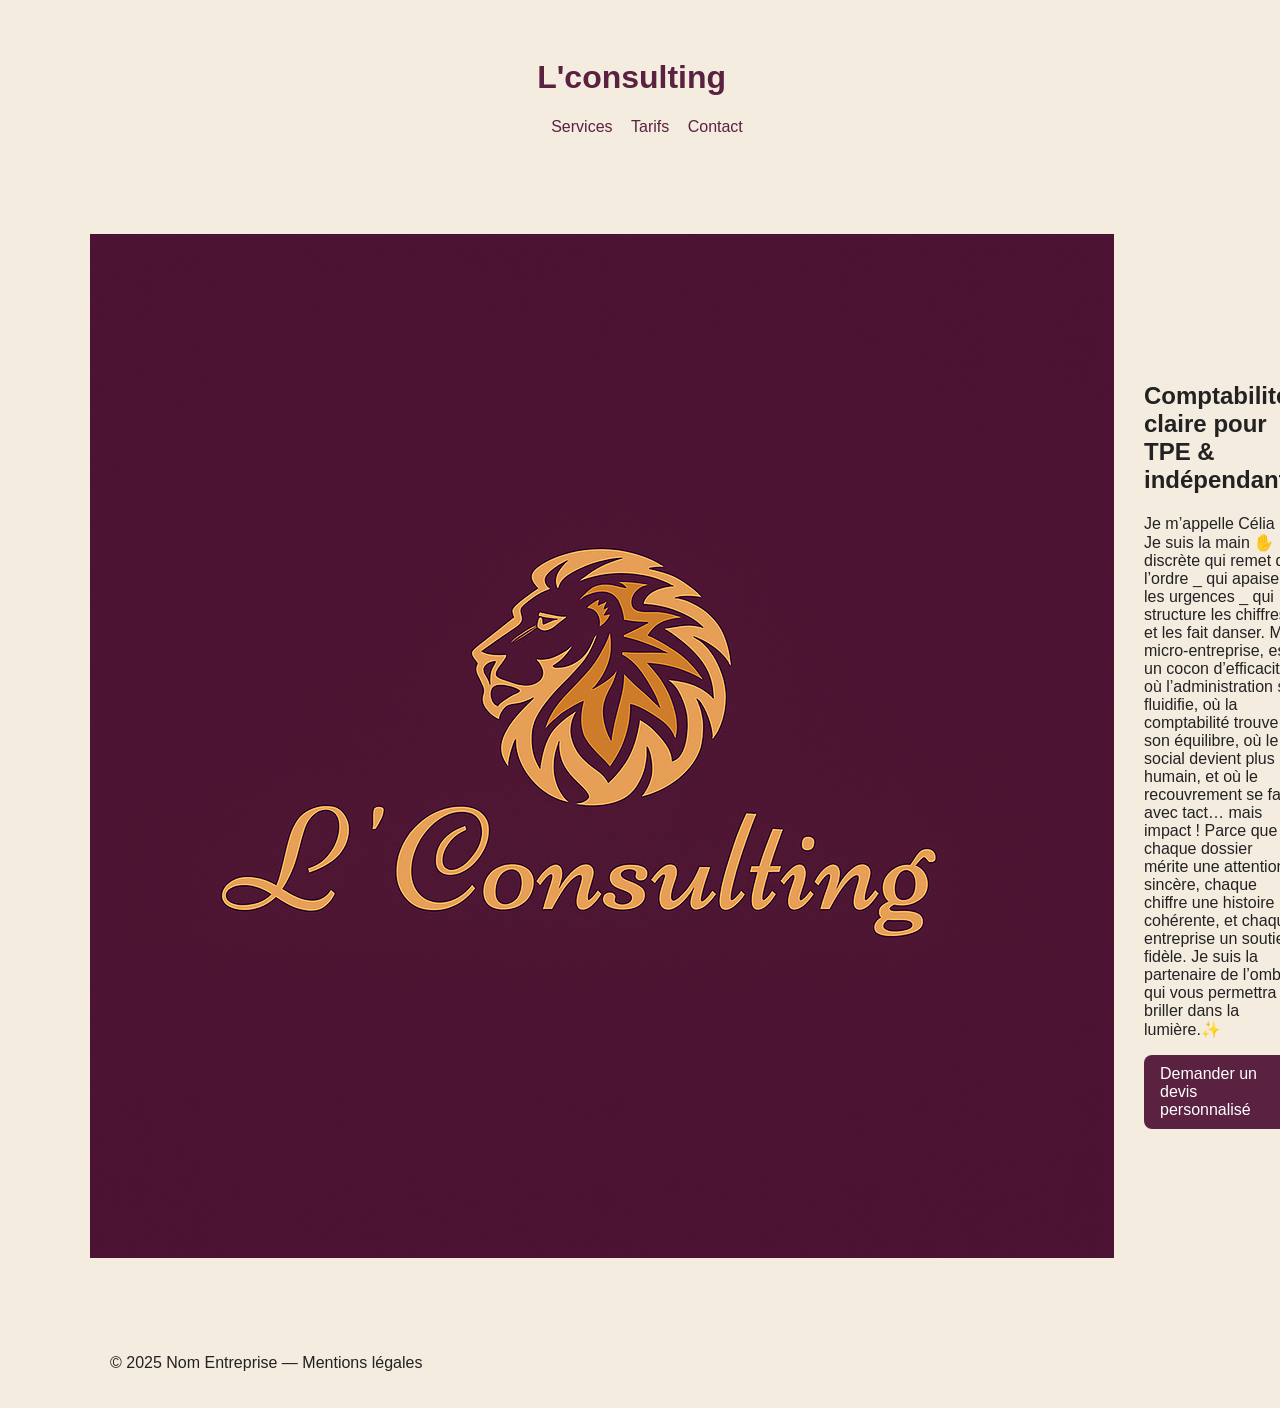
<file: index.html>
<!DOCTYPE html>
<html lang="fr">
    <head>
        <meta charset="utf-8"/>
        <meta name="viewport" content="width=device-width,initial-scale=1"/>
        <title> L'consulting</title>
        <link rel="stylesheet" href="assets/css/style.css">
    </head>
    <body>
        <header class="site-header">
            <div class="container">
                <h1 class="brand"> L'consulting </h1>
                <nav aria-label="Navigation principale">
                    <a href="#services">Services</a>
                    <a href="#tarifs">Tarifs</a>
                    <a href="#contact">Contact</a>
                </nav>
            </div>
        </header>
        <main>
            <section id="hero" class="hero container">
                <img src="assets/img/logo lconsulting.png" alt="Logo lconsulting" class="logo">
                <div>
                    <h2>Comptabilité claire pour TPE & indépendants</h2>
                    <p> Je m’appelle Célia ✨️
                        Je suis la main ✋️discrète qui remet de l’ordre _ qui apaise les urgences _ qui structure les chiffres et les fait danser.
                        Ma micro-entreprise, est un cocon d’efficacité, où l’administration se fluidifie, où la comptabilité trouve son équilibre, où le social devient plus humain, et où le recouvrement se fait avec tact… mais impact !
                        Parce que chaque dossier mérite une attention sincère, chaque chiffre une histoire cohérente, et chaque entreprise un soutien fidèle.
                        Je suis la partenaire de l’ombre qui vous permettra de briller dans la lumière.✨
                    </p>
                    <a class="btn" href="#contact">Demander un devis personnalisé</a>
                </div>
            </section>
        </main>
        <footer class="site-footer container">
            <p>© 2025 Nom Entreprise — Mentions légales</p>
        </footer>
        <script src="assets/js/script.js"></script>
    </body>
</html>
</file>
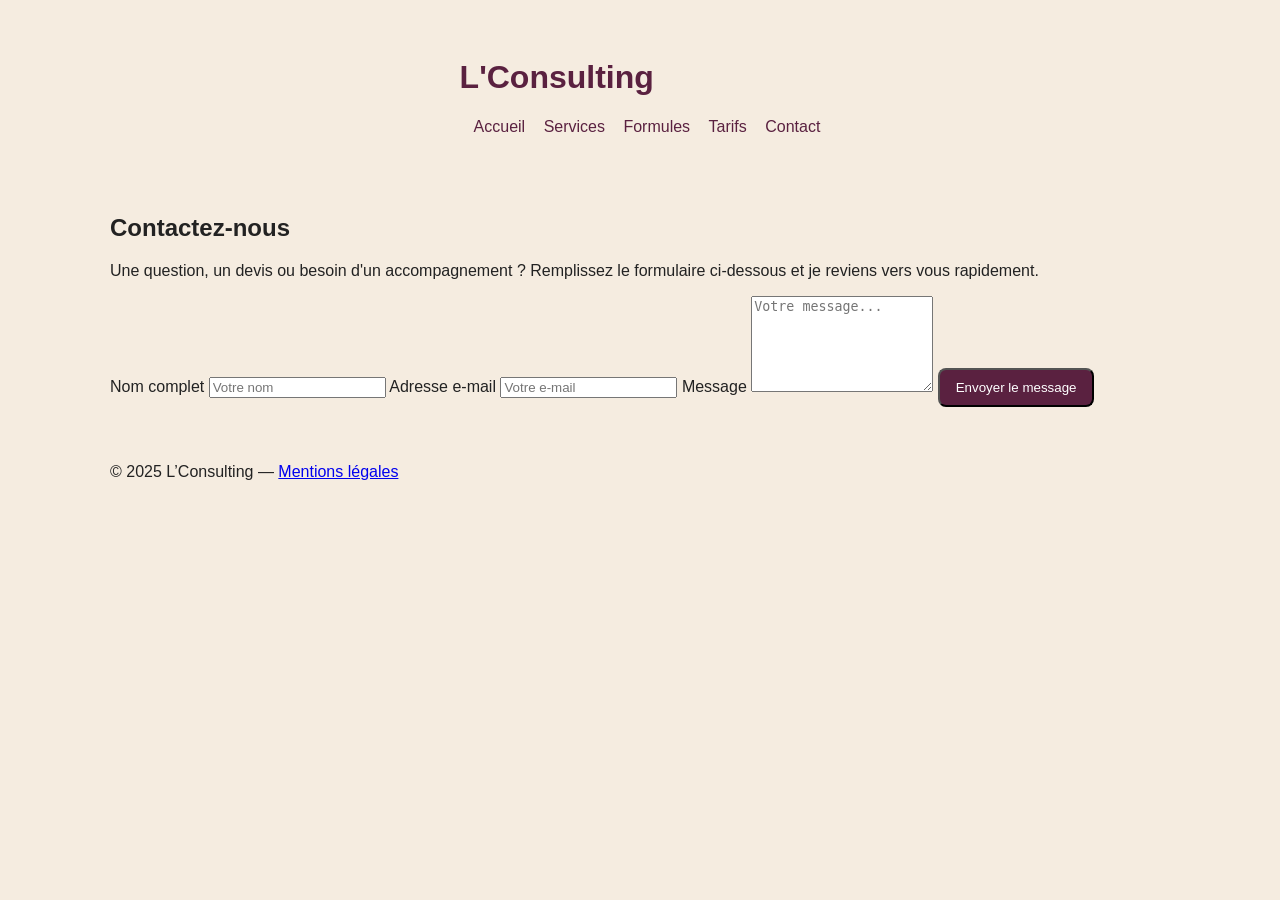
<file: pages/contact.html>
<!DOCTYPE html>
<html lang="fr">
<head>
    <meta charset="utf-8" />
    <meta name="viewport" content="width=device-width, initial-scale=1" />
    <title>Contact — L'Consulting</title>
    <link rel="stylesheet" href="../assets/css/style.css" />
</head>

<body>

    <!-- HEADER -->
    <header class="site-header">
        <div class="container">
            <h1 class="brand">L'Consulting</h1>
            <nav aria-label="Navigation principale">
                <a href="../index.html">Accueil</a>
                <a href="services.html">Services</a>
                <a href="formules.html">Formules</a>
                <a href="tarifs.html">Tarifs</a>
                <a href="contact.html" class="active">Contact</a>
            </nav>
        </div>
    </header>

    <!-- MAIN -->
    <main class="container">
        <section id="contact">
            <h2>Contactez-nous</h2>
            <p>
                Une question, un devis ou besoin d'un accompagnement ?  
                Remplissez le formulaire ci-dessous et je reviens vers vous rapidement.
            </p>

            <form class="contact-form">
                <label for="name">Nom complet</label>
                <input type="text" id="name" placeholder="Votre nom" required>

                <label for="email">Adresse e-mail</label>
                <input type="email" id="email" placeholder="Votre e-mail" required>

                <label for="message">Message</label>
                <textarea id="message" rows="6" placeholder="Votre message..." required></textarea>

                <button type="submit" class="btn">Envoyer le message</button>
            </form>
        </section>
    </main>

    <footer class="site-footer container">
        <p>© 2025 L’Consulting — 
            <a href="pages/mentions-legales.html" class="footer-link">Mentions légales</a>
        </p>
    </footer>

    <script src="../assets/js/script.js"></script>
</body>
</html>
</file>
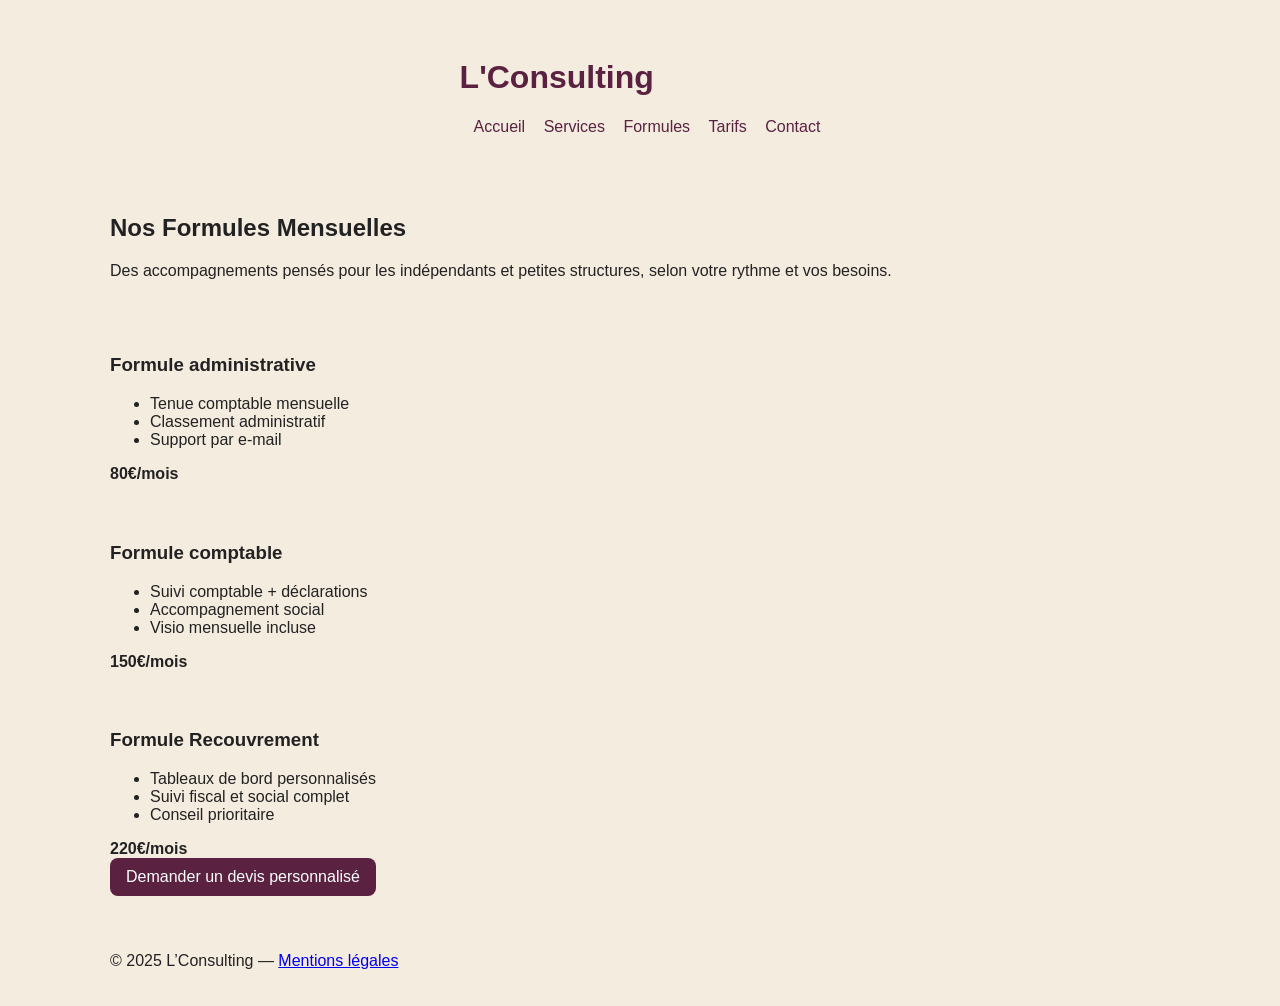
<file: pages/formules.html>
<!DOCTYPE html>
<html lang="fr">
  <head>
    <meta charset="utf-8" />
    <meta name="viewport" content="width=device-width, initial-scale=1" />
    <title>Formules — L'Consulting</title>
    <link rel="stylesheet" href="../assets/css/style.css" />
  </head>

  <body>
    <!-- HEADER -->
    <header class="site-header">
      <div class="container">
        <h1 class="brand">L'Consulting</h1>
        <nav aria-label="Navigation principale">
          <a href="../index.html">Accueil</a>
          <a href="services.html">Services</a>
          <a href="formules.html">Formules</a>
          <a href="tarifs.html">Tarifs</a>
          <a href="contact.html">Contact</a>
        </nav>
      </div>
    </header>

    <!-- MAIN -->
    <main class="container">
      <section id="formules">
        <h2>Nos Formules Mensuelles</h2>
        <p>
          Des accompagnements pensés pour les indépendants et petites structures,
          selon votre rythme et vos besoins.
        </p>

        <div class="formules-grid">
          <div class="formule-card">
            <section id="administrative" class="container"></section>
                <h3>Formule administrative</h3>
                <ul>
                <li>Tenue comptable mensuelle</li>
                <li>Classement administratif</li>
                <li>Support par e-mail</li>
                </ul>
                <strong>80€/mois</strong>
          </div>

          <div class="formule-card">
            <section id="comptables" class="container"></section>
                <h3>Formule comptable</h3>
                <ul>
                <li>Suivi comptable + déclarations</li>
                <li>Accompagnement social</li>
                <li>Visio mensuelle incluse</li>
                </ul>
                <strong>150€/mois</strong>
          </div>

          <div class="formule-card">
            <section id="recouvrement" class="container"></section>
                <h3>Formule Recouvrement</h3>
                <ul>
                <li>Tableaux de bord personnalisés</li>
                <li>Suivi fiscal et social complet</li>
                <li>Conseil prioritaire</li>
                </ul>
                <strong>220€/mois</strong>
          </div>
        </div>

        <a href="contact.html" class="btn">Demander un devis personnalisé</a>
      </section>
    </main>

    <footer class="site-footer container">
        <p>© 2025 L’Consulting — 
            <a href="pages/mentions-legales.html" class="footer-link">Mentions légales</a>
        </p>
    </footer>

    <script src="../assets/js/script.js"></script>
  </body>
</html>
</file>
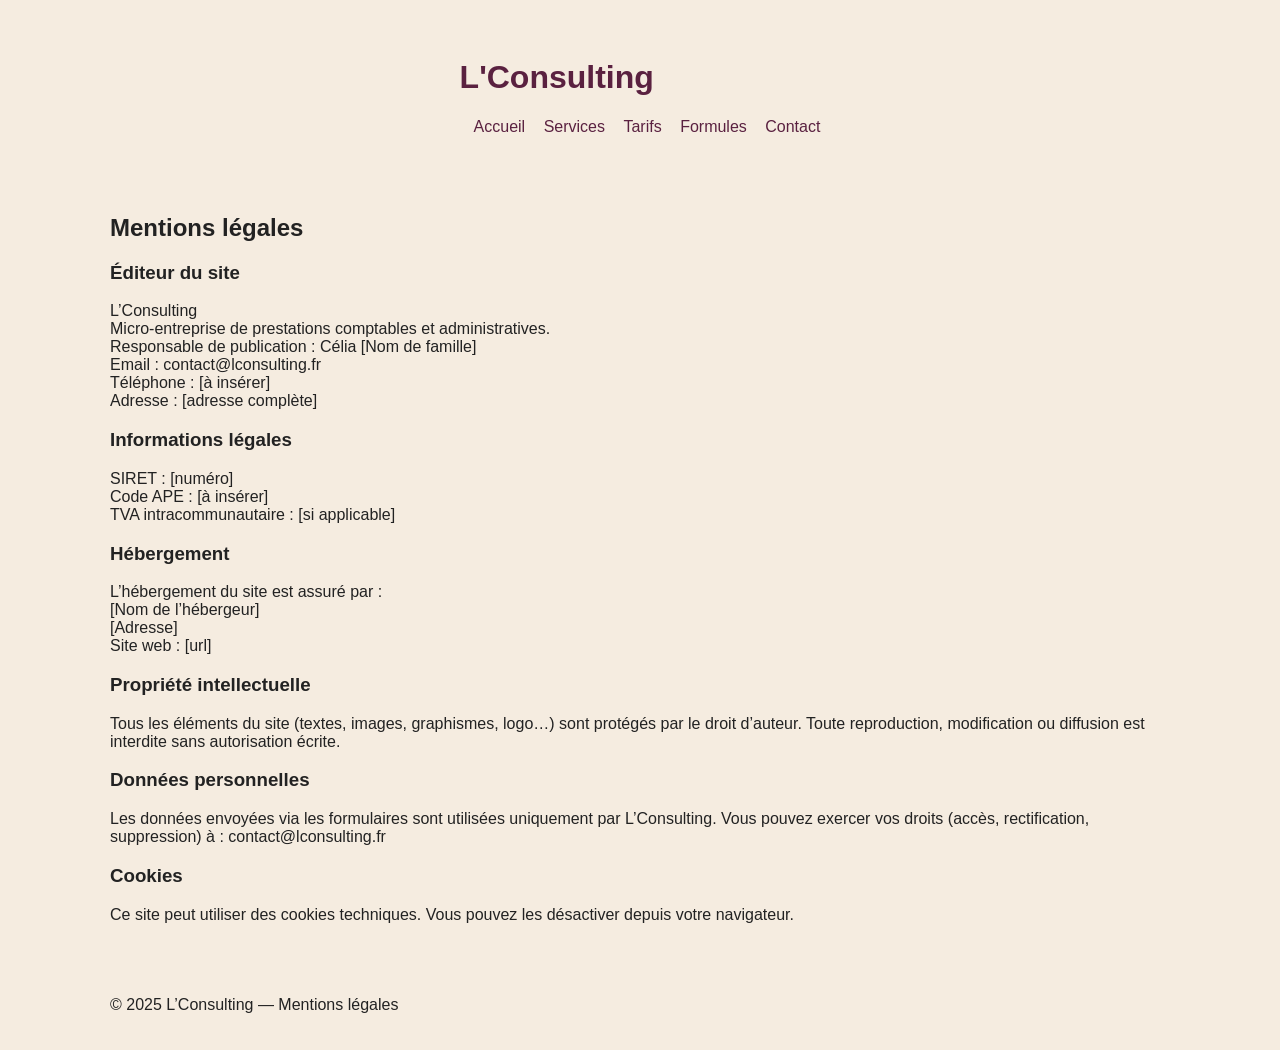
<file: pages/mentions-legales.html>
<!DOCTYPE html>
<html lang="fr">
  <head>
    <meta charset="utf-8" />
    <meta name="viewport" content="width=device-width, initial-scale=1" />
    <title>Nos Services — L'Consulting</title>
    <link rel="stylesheet" href="../assets/css/style.css" />
  </head>

  <body>
    <!-- HEADER -->
    <header class="site-header">
      <div class="container">
        <h1 class="brand">L'Consulting</h1>
        <nav aria-label="Navigation principale">
          <a href="../index.html">Accueil</a>
          <a href="services.html">Services</a>
          <a href="tarifs.html">Tarifs</a>
          <a href="formules.html">Formules</a>
          <a href="contact.html">Contact</a>
        </nav>
      </div>
    </header>

        <main class="container legal-container">
            <h2>Mentions légales</h2>

            <h3>Éditeur du site</h3>
            <p>
                L’Consulting<br>
                Micro-entreprise de prestations comptables et administratives.<br>
                Responsable de publication : Célia [Nom de famille]<br>
                Email : contact@lconsulting.fr<br>
                Téléphone : [à insérer]<br>
                Adresse : [adresse complète]
            </p>

            <h3>Informations légales</h3>
            <p>
                SIRET : [numéro]<br>
                Code APE : [à insérer]<br>
                TVA intracommunautaire : [si applicable]
            </p>

            <h3>Hébergement</h3>
            <p>
                L’hébergement du site est assuré par :<br>
                [Nom de l’hébergeur]<br>
                [Adresse]<br>
                Site web : [url]
            </p>

            <h3>Propriété intellectuelle</h3>
            <p>
                Tous les éléments du site (textes, images, graphismes, logo…) sont protégés par le droit d’auteur.
                Toute reproduction, modification ou diffusion est interdite sans autorisation écrite.
            </p>

            <h3>Données personnelles</h3>
            <p>
                Les données envoyées via les formulaires sont utilisées uniquement par L’Consulting.  
                Vous pouvez exercer vos droits (accès, rectification, suppression) à : contact@lconsulting.fr
            </p>

            <h3>Cookies</h3>
            <p>
                Ce site peut utiliser des cookies techniques. Vous pouvez les désactiver depuis votre navigateur.
            </p>
        </main>

        <footer class="site-footer container">
            <p>© 2025 L’Consulting — Mentions légales</p>
        </footer>

        <script src="../assets/js/script.js"></script>
    </body>
</html>
</file>
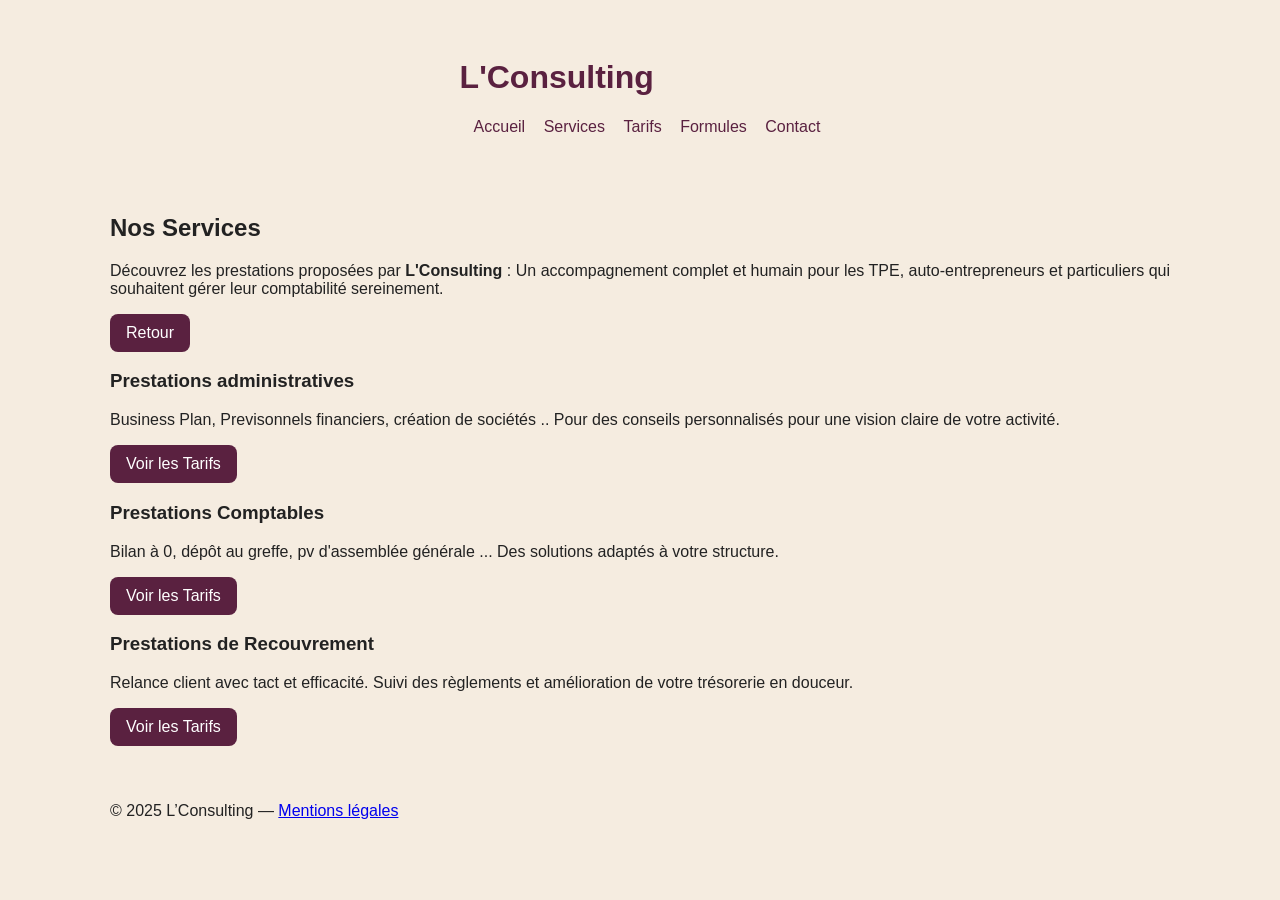
<file: pages/services.html>
<!DOCTYPE html>
<html lang="fr">
  <head>
    <meta charset="utf-8" />
    <meta name="viewport" content="width=device-width, initial-scale=1" />
    <title>Nos Services — L'Consulting</title>
    <link rel="stylesheet" href="../assets/css/style.css" />
  </head>

  <body>
    <!-- HEADER -->
    <header class="site-header">
      <div class="container">
        <h1 class="brand">L'Consulting</h1>
        <nav aria-label="Navigation principale">
          <a href="../index.html">Accueil</a>
          <a href="services.html">Services</a>
          <a href="tarifs.html">Tarifs</a>
          <a href="formules.html">Formules</a>
          <a href="contact.html">Contact</a>
        </nav>
      </div>
    </header>

    <!-- MAIN -->
    <main class="container">
      <section id="services">
        <h2>Nos Services</h2>
        <p>
          Découvrez les prestations proposées par <strong>L'Consulting</strong> :

          Un accompagnement complet et humain pour les TPE, auto-entrepreneurs et particuliers
          qui souhaitent gérer leur comptabilité sereinement.
        </p>
        <a href="index.html" class="btn">Retour</a>

        <div class="services-grid">
          <div class="service-card">
            <h3>Prestations administratives </h3>
            <p>
              Business Plan, Previsonnels financiers, création de sociétés ..
              Pour des conseils personnalisés pour une vision claire de votre activité.
            </p>
            <a href="tarifs-administratif.html" class="btn">Voir les Tarifs</a>
          </div>

          <div class="service-card">
            <h3>Prestations Comptables</h3>
            <p>
              Bilan à 0, dépôt au greffe, pv d'assemblée générale ...
              Des solutions adaptés à votre structure.
            </p>
            <a href="tarifs-comptables.html" class="btn">Voir les Tarifs</a>
          </div>

          <div class="service-card">
            <h3>Prestations de Recouvrement </h3>
            <p>
              Relance client avec tact et efficacité. Suivi des règlements et
              amélioration de votre trésorerie en douceur.
            </p>
            <a href="tarifs-recouvrement.html" class="btn">Voir les Tarifs</a>
          </div>
        </div>
      </section>
    </main>

        <footer class="site-footer container">
            <p>© 2025 L’Consulting — 
                <a href="pages/mentions-legales.html" class="footer-link">Mentions légales</a>
            </p>
        </footer>
    <script src="../assets/js/script.js"></script>
  </body>
</html>
</file>
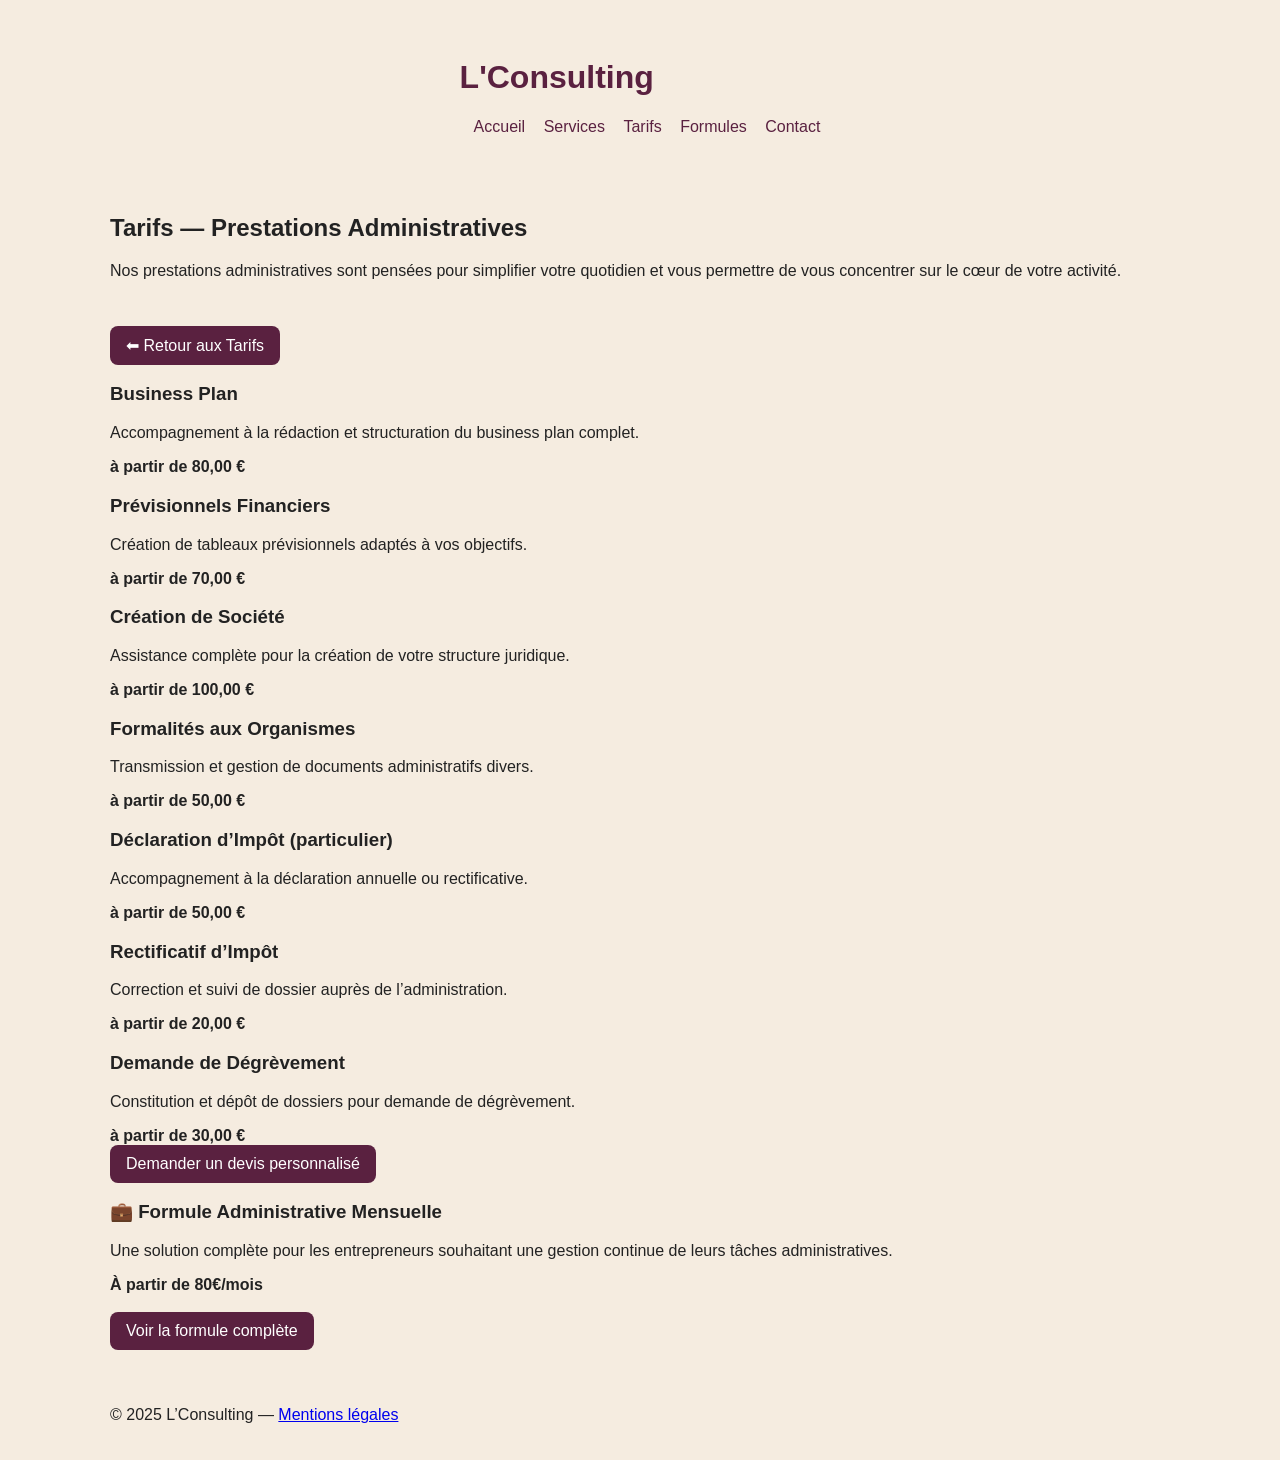
<file: pages/tarifs-administratif.html>
<!DOCTYPE html>
<html lang="fr">
  <head>
    <meta charset="utf-8" />
    <meta name="viewport" content="width=device-width, initial-scale=1" />
    <title>Tarifs — Prestations Administratives | L'Consulting</title>
    <link rel="stylesheet" href="../assets/css/style.css" />
  </head>

  <body>
    <!-- HEADER -->
    <header class="site-header">
      <div class="container">
        <h1 class="brand">L'Consulting</h1>
        <nav aria-label="Navigation principale">
          <a href="../index.html">Accueil</a>
          <a href="services.html">Services</a>
          <a href="tarifs.html" class="active">Tarifs</a>
          <a href="formules.html">Formules</a>
          <a href="contact.html">Contact</a>
        </nav>
      </div>
    </header>

    <!-- MAIN -->
    <main class="container">
      <section id="tarifs-administratif">
        <h2>Tarifs — Prestations Administratives</h2>
        <p>
          Nos prestations administratives sont pensées pour simplifier votre quotidien et vous
          permettre de vous concentrer sur le cœur de votre activité.
        </p>
        <a href="tarifs.html" class="btn" style="margin-top: 30px;">⬅ Retour aux Tarifs</a>
        <div class="tarifs-grid">
          <div class="tarif-card">
            <h3>Business Plan</h3>
            <p>Accompagnement à la rédaction et structuration du business plan complet.</p>
            <strong> à partir de 80,00 €</strong>
          </div>

          <div class="tarif-card">
            <h3>Prévisionnels Financiers</h3>
            <p>Création de tableaux prévisionnels adaptés à vos objectifs.</p>
            <strong>à partir de 70,00 €</strong>
          </div>

          <div class="tarif-card">
            <h3>Création de Société</h3>
            <p>Assistance complète pour la création de votre structure juridique.</p>
            <strong>à partir de 100,00 €</strong>
          </div>

          <div class="tarif-card">
            <h3>Formalités aux Organismes</h3>
            <p>Transmission et gestion de documents administratifs divers.</p>
            <strong>à partir de 50,00 €</strong>
          </div>

          <div class="tarif-card">
            <h3>Déclaration d’Impôt (particulier)</h3>
            <p>Accompagnement à la déclaration annuelle ou rectificative.</p>
            <strong>à partir de 50,00 €</strong>
          </div>

          <div class="tarif-card">
            <h3>Rectificatif d’Impôt</h3>
            <p>Correction et suivi de dossier auprès de l’administration.</p>
            <strong> à partir de 20,00 €</strong>
          </div>

          <div class="tarif-card">
            <h3>Demande de Dégrèvement</h3>
            <p>Constitution et dépôt de dossiers pour demande de dégrèvement.</p>
            <strong> à partir de 30,00 €</strong>
          </div>
        </div>
        
        <a href="contact.html" class="btn">Demander un devis personnalisé</a>
        <div class="tarif-forfait"> 
          <h3>💼 Formule Administrative Mensuelle</h3>
          <p>
            Une solution complète pour les entrepreneurs souhaitant une gestion continue de leurs tâches administratives.
          </p>
          <strong>À partir de 80€/mois</strong>
          <br><br>
          <a href="formules.html#administrative" class="btn">Voir la formule complète</a>
        </div>
      </section>
    </main>

    <footer class="site-footer container">
        <p>© 2025 L’Consulting — 
            <a href="pages/mentions-legales.html" class="footer-link">Mentions légales</a>
        </p>
    </footer>
    
    <script src="../assets/js/script.js"></script>
  </body>
</html>
</file>
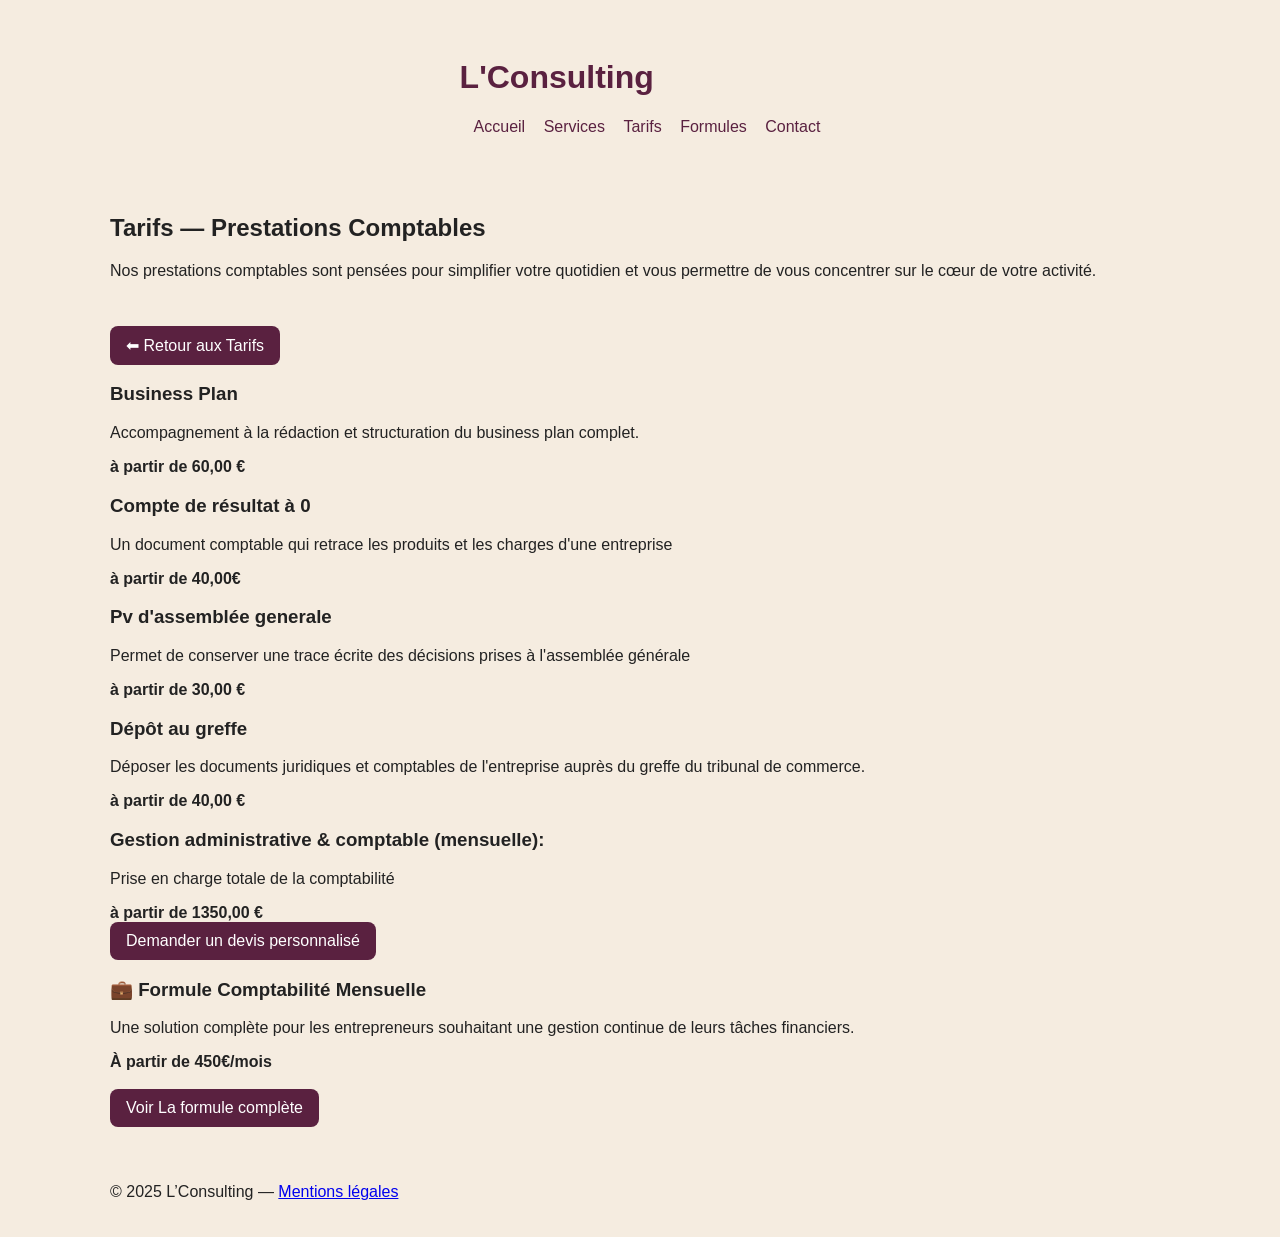
<file: pages/tarifs-comptables.html>
<!DOCTYPE html>
<html lang="fr">
  <head>
    <meta charset="utf-8" />
    <meta name="viewport" content="width=device-width, initial-scale=1" />
    <title>Tarifs — Prestations Comptables | L'Consulting</title>
    <link rel="stylesheet" href="../assets/css/style.css" />
  </head>

  <body>
    <!-- HEADER -->
    <header class="site-header">
      <div class="container">
        <h1 class="brand">L'Consulting</h1>
        <nav aria-label="Navigation principale">
          <a href="../index.html">Accueil</a>
          <a href="services.html">Services</a>
          <a href="tarifs.html" class="active">Tarifs</a>
          <a href="formules.html">Formules</a>
          <a href="contact.html">Contact</a>
        </nav>
      </div>
    </header>

    <!-- MAIN -->
    <main class="container">
      <section id="tarifs-comptables">
        <h2>Tarifs — Prestations Comptables</h2>
        <p>
          Nos prestations comptables sont pensées pour simplifier votre quotidien et vous
          permettre de vous concentrer sur le cœur de votre activité.
        </p>
        <a href="tarifs.html" class="btn" style="margin-top: 30px;">⬅ Retour aux Tarifs</a>

        <div class="tarifs-grid">
          <div class="tarif-card">
            <h3>Business Plan</h3>
            <p>Accompagnement à la rédaction et structuration du business plan complet.</p>
            <strong>à partir de 60,00 €</strong>
          </div>

          <div class="tarif-card">
            <h3>Compte de résultat à 0</h3>
            <p>Un document comptable qui retrace les produits et les charges d'une entreprise</p>
            <strong>à partir de 40,00€ </strong>
          </div>

          <div class="tarif-card">
            <h3>Pv d'assemblée generale</h3>
            <p>Permet de conserver une trace écrite des décisions prises à l'assemblée générale</p>
            <strong> à partir de 30,00 €</strong>
          </div>

          <div class="tarif-card">
            <h3>Dépôt au greffe</h3>
            <p>Déposer les documents juridiques et comptables de l'entreprise auprès du greffe du tribunal de commerce.</p>
            <strong>à partir de 40,00 €</strong>
          </div>

          <div class="tarif-card">
            <h3>Gestion administrative & comptable (mensuelle): </h3>
            <p> Prise en charge totale de la comptabilité</p>
            <strong> à partir de 1350,00 €</strong>
          </div>
        </div>
        <a href="contact.html" class="btn">Demander un devis personnalisé</a>
        <div class="tarif-forfait">
          <h3>💼 Formule Comptabilité Mensuelle</h3>
          <p>
            Une solution complète pour les entrepreneurs souhaitant une gestion continue de leurs tâches financiers.
          </p>
          <strong>À partir de 450€/mois</strong>
          <br><br>
          <a href="formules.html#comptables" class="btn">Voir La formule complète</a>
        </div>
      </section>
    </main>

    <footer class="site-footer container">
        <p>© 2025 L’Consulting — 
            <a href="pages/mentions-legales.html" class="footer-link">Mentions légales</a>
        </p>
    </footer>

    <script src="../assets/js/script.js"></script>
  </body>
</html>
</file>
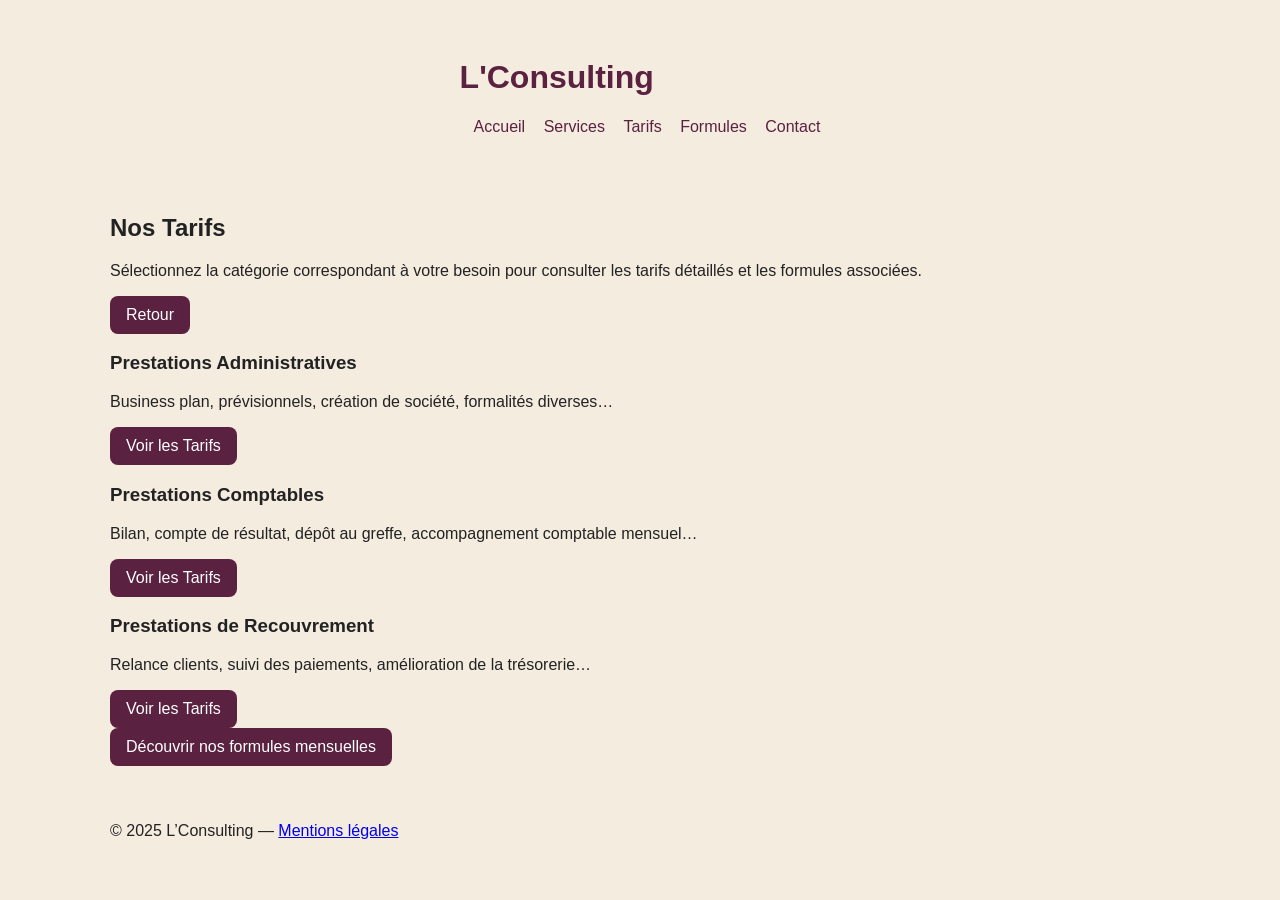
<file: pages/tarifs.html>
<!DOCTYPE html>
<html lang="fr">
  <head>
    <meta charset="utf-8" />
    <meta name="viewport" content="width=device-width, initial-scale=1" />
    <title>Tarifs — L'Consulting</title>
    <link rel="stylesheet" href="../assets/css/style.css" />
  </head>

  <body>
    <!-- HEADER -->
    <header class="site-header">
      <div class="container">
        <h1 class="brand">L'Consulting</h1>
        <nav aria-label="Navigation principale">
          <a href="../index.html">Accueil</a>
          <a href="services.html">Services</a>
          <a href="tarifs.html">Tarifs</a>
          <a href="formules.html">Formules</a>
          <a href="contact.html">Contact</a>
        </nav>
      </div>
    </header>

    <!-- MAIN -->
    <main class="container">
      <section id="tarifs">
        <h2>Nos Tarifs</h2>
        <p>
          Sélectionnez la catégorie correspondant à votre besoin pour consulter
          les tarifs détaillés et les formules associées.
        </p>

        <a href="index.html" class="btn">Retour</a>
        <div class="tarifs-grid">
          <div class="tarif-card">
            <h3>Prestations Administratives</h3>
            <p>
              Business plan, prévisionnels, création de société, formalités
              diverses…
            </p>
            <a href="tarifs-administratif.html" class="btn">Voir les Tarifs</a>
          </div>

          <div class="tarif-card">
            <h3>Prestations Comptables</h3>
            <p>
              Bilan, compte de résultat, dépôt au greffe, accompagnement
              comptable mensuel…
            </p>
            <a href="tarifs-comptables.html" class="btn">Voir les Tarifs</a>
          </div>

          <div class="tarif-card">
            <h3>Prestations de Recouvrement</h3>
            <p>
              Relance clients, suivi des paiements, amélioration de la trésorerie…
            </p>
            <a href="tarifs-recouvrement.html" class="btn">Voir les Tarifs</a>
          </div>
        </div>

        <a href="formules.html" class="btn">Découvrir nos formules mensuelles</a>
      </section>
    </main>

    <footer class="site-footer container">
        <p>© 2025 L’Consulting — 
            <a href="pages/mentions-legales.html" class="footer-link">Mentions légales</a>
        </p>
    </footer>
    
    <script src="../assets/js/script.js"></script>
  </body>
</html>
</file>
<file: assets/css/style.css>
:root{
  --prune: #5A2140;
  --dore:  #C7A85A;
  --beige: #F5ECE0;
  --text:  #222222;
}
*{box-sizing:border-box}
body{
    font-family:Inter,Arial,Helvetica,sans-serif;
    background:var(--beige);
    color:var(--text);
    margin:0
}
.container{
    max-width:1100px;
    margin:0 auto;
    padding:20px
}
.site-header{
    display:flex;
    align-items:center;
    justify-content:space-between;
    padding:18px 0
}
.brand{
    color:var(--prune);
    font-weight:700
}
nav a {
  margin-left: 14px;
  text-decoration: none;
  color: var(--prune);
  font-weight: 500;
  transition: color 0.3s ease;
}

nav a:hover {
  color: var(--dore);
}

.hero{
    display:flex;
    gap: 30px;
    align-items:center;
    padding:60px 0
}
.portrait{
    width:160px;
    height:160px;
    object-fit:cover;
    border-radius:10px;
    border:4px solid var(--dore)
}
.btn{
    display:inline-block;
    padding:10px 16px;
    background:var(--prune);
    color:white;
    border-radius:8px;
    text-decoration:none
}
@media(max-width:760px){
  .hero{flex-direction:column;text-align:center}
  .portrait{width:140px;height:140px}
  .btn { margin: 0 auto;}
}
img: :hover{
    width: 300px;
    border-radius: 10px;
    margin: 20px 0;
    box-shadow: 0 5px 15px rgba(0,0,0,0.2);
    transition: transform 0.4s ease;
    transform: scale(1.05);
}
</file>
